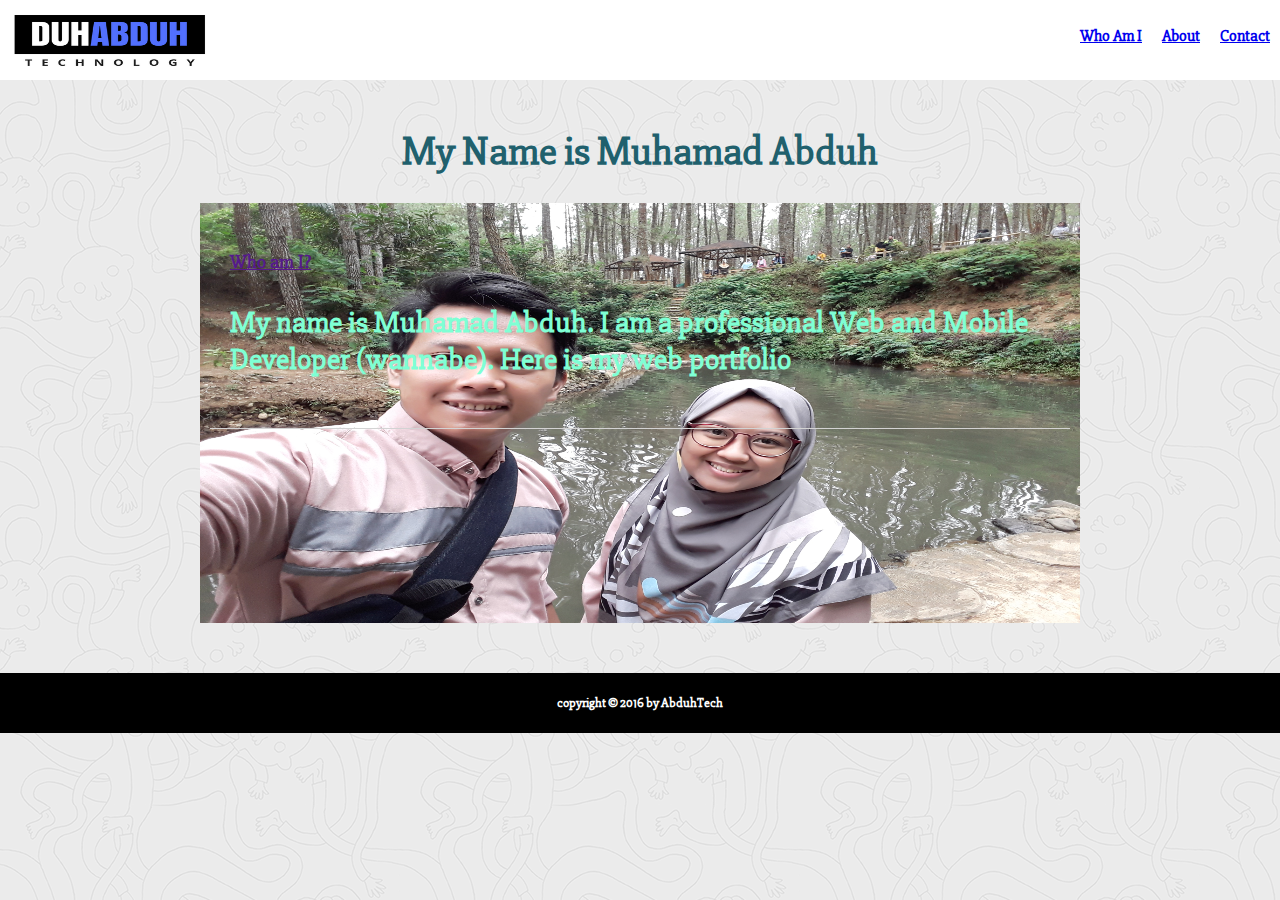
<file: index.html>
<html>
  <head>
    <link href="style.css" rel="stylesheet" />
    <link href="https://fonts.googleapis.com/css?family=Slabo+27px" rel="stylesheet">
  </head>
  <body>
    <header>
      <img id="logo" src="img/abduh-logo.png" width="200px" height="60px"/>
      <nav class="topnav">
        <ul>
          <li><a href="index.html#contact">Contact</a></li>
          <li><a href="index.html#about">About</a></li>
          <li><a href="index.html#home">Who Am I</a></li>
        </ul>
      </nav>
    </header>
    <section>
      <h1>My Name is Muhamad Abduh</h1>
      <div id="home">
        <article>
          <a href=""><h3>Who am I?</h3></a>
          <p>
            My name is Muhamad Abduh. I am a professional Web and Mobile Developer (wannabe). Here is my web portfolio
          </p>
        </article>
      </div>
    </section>
    <footer>
      <h5>copyright &copy; 2016 by AbduhTech</h5>
    </footer>
  </body>
</html>
</file>
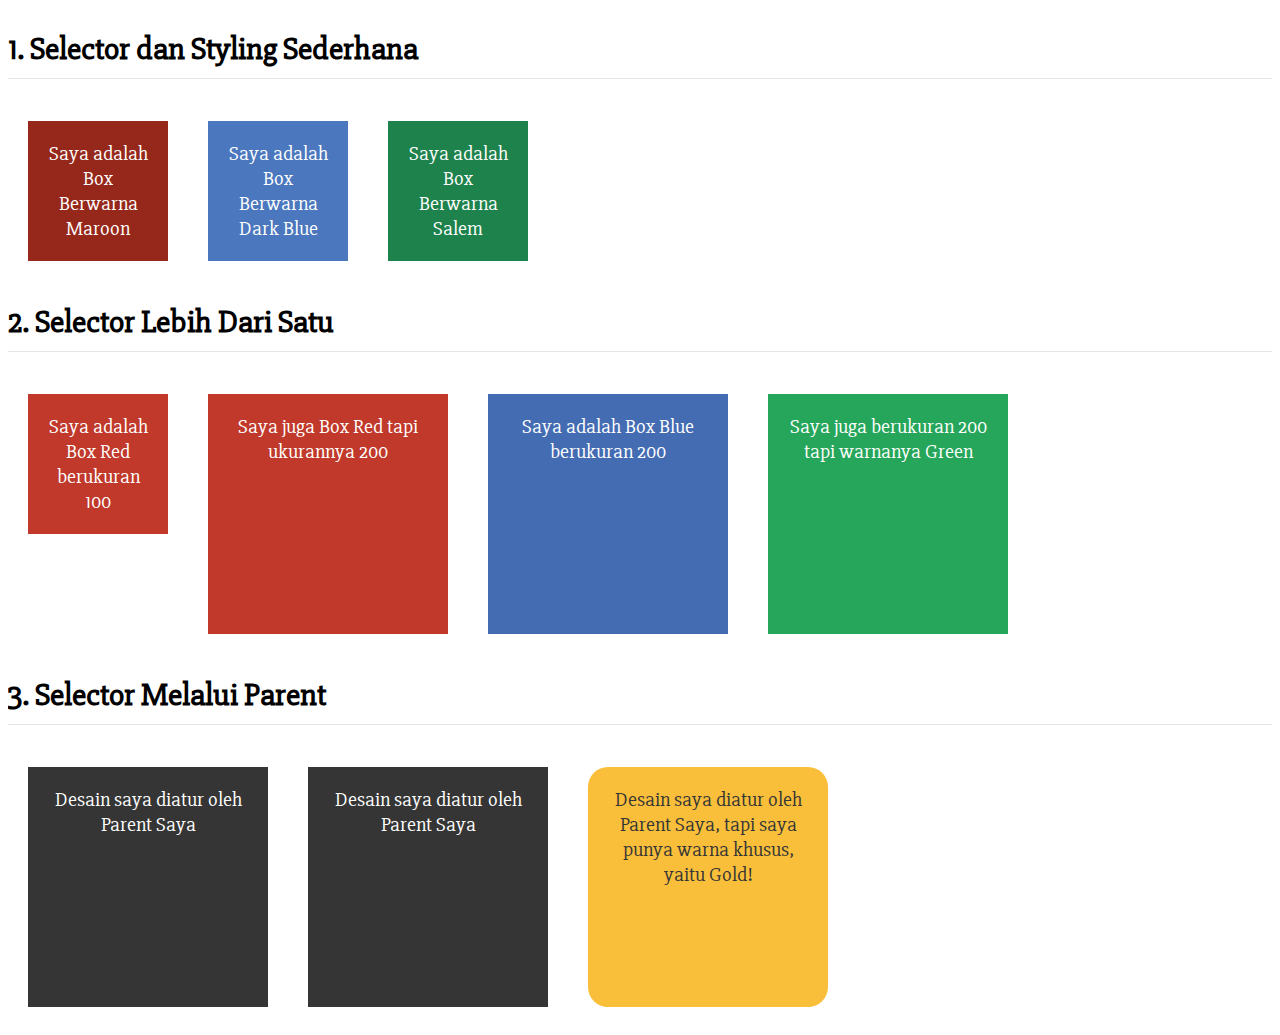
<file: CSS/project-css-styling/index.html>
<html>
  <head>
    <link href="https://fonts.googleapis.com/css?family=Slabo+27px" rel="stylesheet">
    <link href="style.css" rel="stylesheet" />
  </head>
  <body>
    <div class="separator">
      <h1>1. Selector dan Styling Sederhana</h1>
      <div id="maroon-box" class="box-100">Saya adalah Box Berwarna Maroon</div>
      <div id="dark-blue-box" class="box-100">Saya adalah Box Berwarna Dark Blue</div>
      <div id="salem-box" class="box-100">Saya adalah Box Berwarna Salem</div>
    </div>
    <div class="separator">
      <h1>2. Selector Lebih Dari Satu</h1>
      <div id="" class="red-background  box-100">Saya adalah Box Red berukuran 100</div>
      <div id="" class="red-background box-200">Saya juga Box Red tapi ukurannya 200</div>
      <div id="" class="blue-background box-200">Saya adalah Box Blue berukuran 200</div>
      <div id="" class="green-background box-200">Saya juga berukuran 200 tapi warnanya Green</div>
    </div>
    <div class="separator ">
      <h1>3. Selector Melalui Parent</h1>
      <div class="box-list">
        <div>Desain saya diatur oleh Parent Saya</div>
        <div>Desain saya diatur oleh Parent Saya</div>
        <div id="gold-box">Desain saya diatur oleh Parent Saya, tapi saya punya warna khusus, yaitu Gold!</div>
      </div>
    </div>
  </body>
</html>
</file>
<file: style.css>
/* Layouting Exercise */
body {
    background: url('img/sample-pattern.png');
    font-family: 'Slabo 27px', serif;
    margin: 0;

}

section {
    margin-left: 200px;
    margin-right: 200px;
    margin-top: 100px;
    float: left;

}
#home{
    height: 400px;
    background: url('img/abduh-leni.jpg');
    background-size: 100% 100%;
    padding: 10;
}

#home article{
    padding: 20px;
    position: relative;
    border-bottom: 1px solid lightgrey;
}

#home p {
    font-weight: bold;
    color: aquamarine;
    font-size: 30px;
}

header {
    text-align: center;
    border-bottom-style: hidden;
    background-color: #ffffff;
    width: 100%;
    position: fixed;
    z-index: 1;
}

.topnav {
    overflow: hidden;
}

.topnav li{
    float: right;
    text-align: center;
    display: block;
    text-decoration: none;
    padding: 10px 10px;
    font-weight: bold;

}

a {
    text-decoration-style: none;
}

#logo {
    float: left;
    padding: 10px;
}

h1 {
    font-size: 40px;
    text-align: center;
    color: rgb(32, 96, 109);
}

footer {
    text-align: center;
    background-color: #000000;
    width: 100%;
    height: 60px;
    float: left;
    margin-top: 50px;
}

h5 {
    color: #ffffff;
    text-align: center;
    font-weight: bold;
    padding: 0 25;
}
</file>
<file: CSS/project-css-styling/style.css>
/* Style Default */
body {
    font-family: 'Slabo 27px', serif;
  }
  
  h1 {
    border-bottom: 1px solid rgba(0, 0, 0, .1);
    padding-bottom: 10px;
  }
  
  .separator {
    width: 100%;
    height: auto;
    overflow: hidden;
  }
  
  /* Style Untuk Soal 1, 2, dan 3. Gunakan Dengan Sesuai! */
  
  .box-100 {
    width: 100px;
    height: 100px;
    float: left;
    margin: 20px;
    padding: 20px;
    font-size: 15pt;
    text-align: center;
  }
  
  .box-200 {
    width: 200px;
    height: 200px;
    float: left;
    margin: 20px;
    padding: 20px;
    font-size: 15pt;
    text-align: center;
  }
  
  #maroon-box {
    color: #FFFFFF;
    background: #96281B;
  }
  
  #dark-blue-box {
    color: #FFFFFF;
    background: #4B77BE;
  }
  
  #salem-box {
    color: #FFFFFF;
    background: #1E824C;
  }
  
  .red-background {
    color: #FFFFFF;
    background: #C0392B;
  }
  
  .blue-background {
    color: #FFFFFF;
    background: #446CB3;
  }
  
  .green-background {
    color: #FFFFFF;
    background: #26A65B;
  }
  
  .box-list div {
    width: 200px;
    height: 200px;
    float: left;
    margin: 20px;
    padding: 20px;
    font-size: 15pt;
    text-align: center;
    background: #353535;
    color: #FFFFFF;
  }
  
  #gold-box {
    border-radius: 20px;
    color: #353535;
    background: #F9BF3B;
  }
</file>
